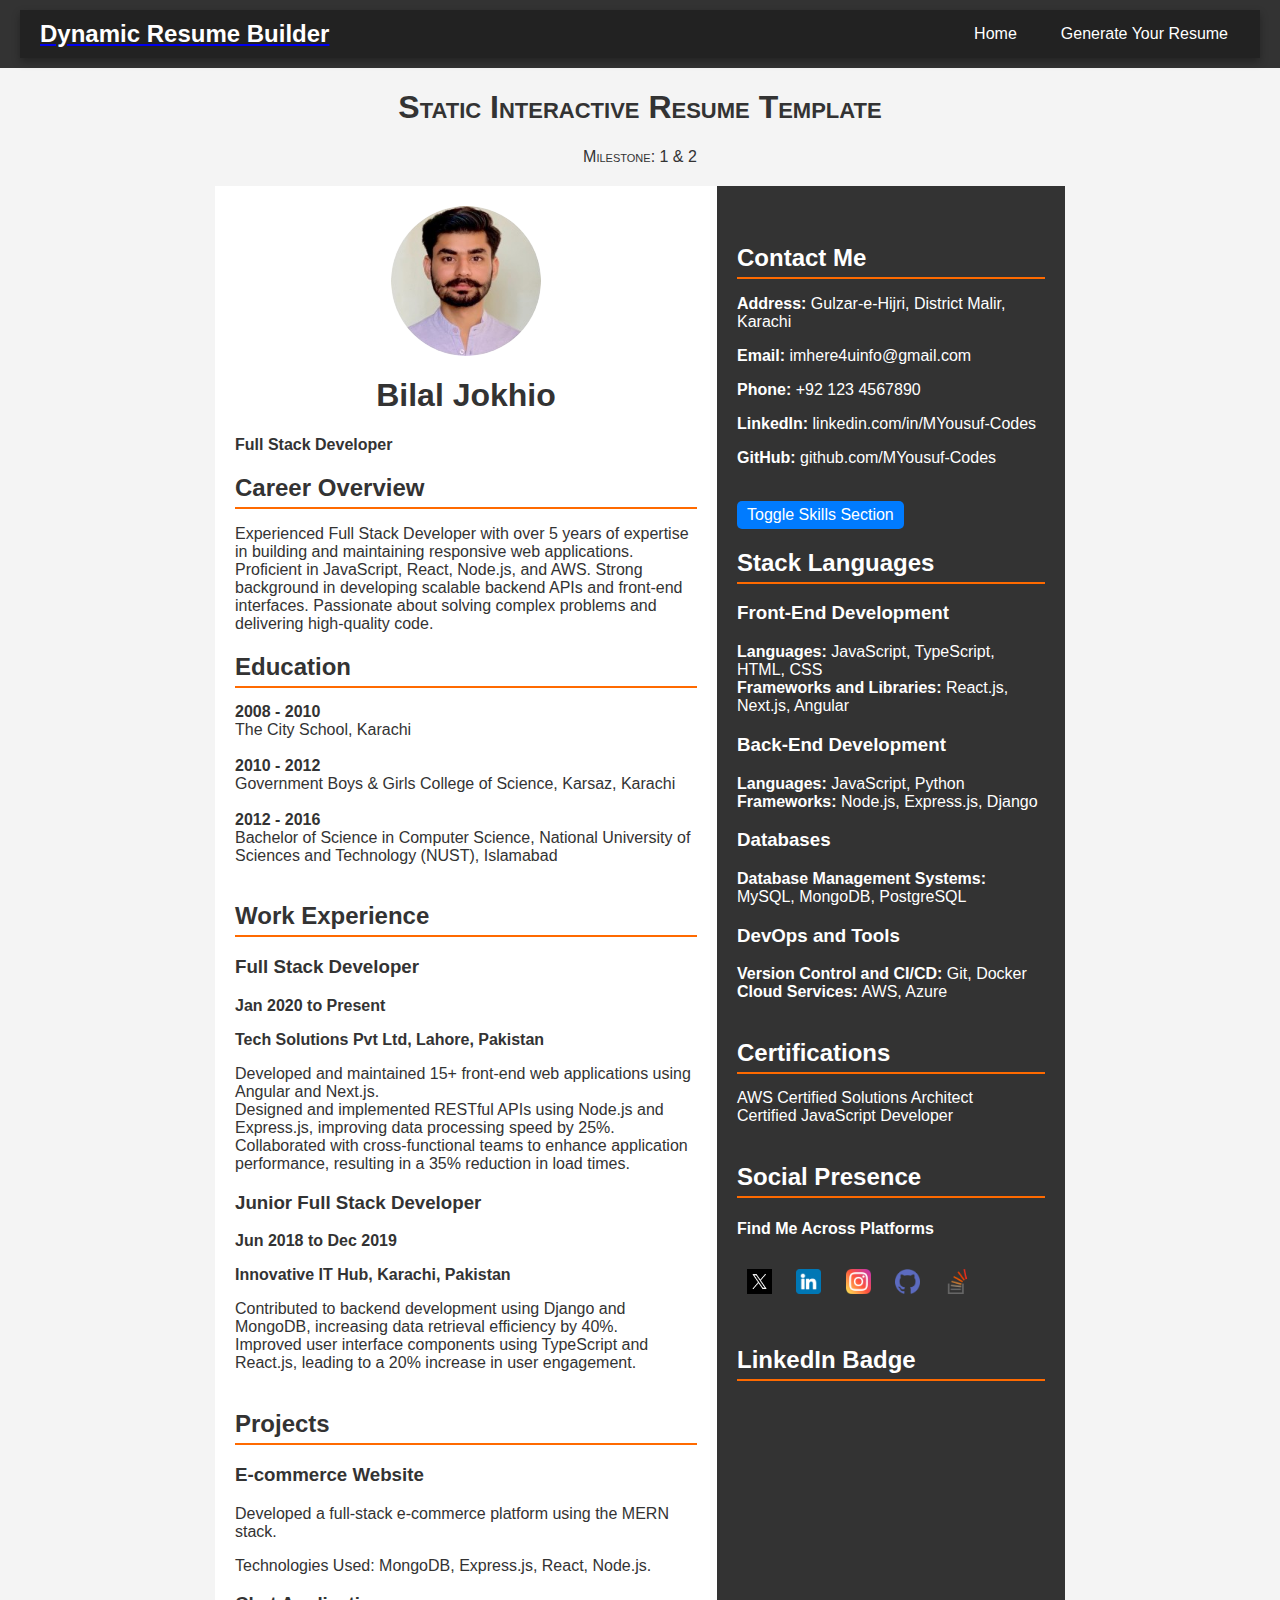
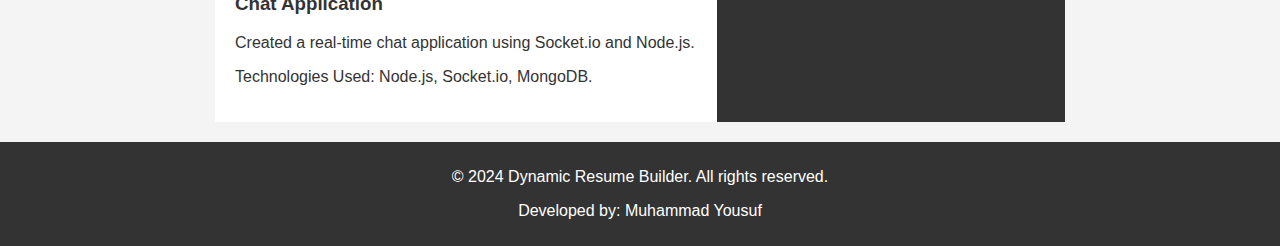
<file: index.html>
<!DOCTYPE html>
<html lang="en">
<head>
    <meta charset="UTF-8">
    <meta name="viewport" content="width=device-width, initial-scale=1.0">
    <title>Static Resume Builder</title>
    <link rel="stylesheet" href="style.css">
</head>
<body>

    <header>
        <div class="header">
            <a href="index.html" class="logo">
                <div class="title">Dynamic Resume Builder</div>
            </a>
            <ul class="main-menu">
                <li><a href="index.html">Home</a></li>
                <li><a href="generateResume.html">Generate Your Resume</a></li>
            </ul>
        </div>
    </header>

    <div id="main">   
        <h1 style="align-items: center; display: flex; justify-content: center; font-variant: small-caps;">Static Interactive Resume Template</h1>
        <p style="align-items: center; display: flex; justify-content: center; font-variant: small-caps;">Milestone: 1 & 2</p>
    
        <div class="resume-container">
            <!-- Left Side -->
            <div class="left-column">

                <!-- profile image and tag line  -->
                <section id="profileImage">
                    <img src="./assests/bilal.jpg" class="profile-pic">
                    <h1 style="display: flex; align-items: center; justify-content: center;">Bilal Jokhio</h1>
                    <p id="profession"><b>Full Stack Developer</b></p>
                </section>

                <!-- summary -->
                <section id="summary">
                    <h2>Career Overview</h2>
                    <p>Experienced Full Stack Developer with over 5 years of expertise in building and maintaining responsive web applications. Proficient in JavaScript, React, Node.js, and AWS. Strong background in developing scalable backend APIs and front-end interfaces. Passionate about solving complex problems and delivering high-quality code.</p>
                </section>

                <!-- education -->
                <section id="education">
                    <h2>Education</h2>
                    <ul>
                        <li><b>2008 - 2010</b></li>
                        <li>The City School, Karachi</li>
                        <br>
                        <li><b>2010 - 2012</b></li>
                        <li>Government Boys & Girls College of Science, Karsaz, Karachi</li>
                        <br>
                        <li><b>2012 - 2016</b></li>
                        <li>Bachelor of Science in Computer Science, National University of Sciences and Technology (NUST), Islamabad</li>
                        <br>
                    </ul>
                </section>

                <!-- work experience -->
                <section id="workExperience">
                    <h2>Work Experience</h2>
                    
                    <!-- Role 01-->
                    <div class="job">
                    <h3>Full Stack Developer</h3>
                    <ul><b>Jan 2020 to Present</b></ul>
                    <p><strong>Tech Solutions Pvt Ltd, Lahore, Pakistan</strong></p>
                    <ul>
                        <li>Developed and maintained 15+ front-end web applications using Angular and Next.js.</li>
                        <li>Designed and implemented RESTful APIs using Node.js and Express.js, improving data processing speed by 25%.</li>
                        <li>Collaborated with cross-functional teams to enhance application performance, resulting in a 35% reduction in load times.</li>
                    </ul>
                    </div>
                
                    <!-- Role 2 -->
                    <div class="job">
                    <h3>Junior Full Stack Developer</h3>
                    <ul><b>Jun 2018 to Dec 2019</b></ul>
                    <p><strong>Innovative IT Hub, Karachi, Pakistan</strong></p>
                    <ul>
                        <li>Contributed to backend development using Django and MongoDB, increasing data retrieval efficiency by 40%.</li>
                        <li>Improved user interface components using TypeScript and React.js, leading to a 20% increase in user engagement.</li>
                    </ul>
                    </div>
                </section>
    
                <br>

                <!-- Projects  -->
                <section id="projects">
                    <h2>Projects</h2>
                    <div class="project">
                        <h3>E-commerce Website</h3>
                        <p>Developed a full-stack e-commerce platform using the MERN stack.</p>
                        <p>Technologies Used: MongoDB, Express.js, React, Node.js.</p>
                    </div>
                    <div class="project">
                        <h3>Chat Application</h3>
                        <p>Created a real-time chat application using Socket.io and Node.js.</p>
                        <p>Technologies Used: Node.js, Socket.io, MongoDB.</p>
                    </div>
                </section>
            </div>

            <!-- Right Column -->
            <div class="right-column">

                <!-- Contact Section -->
                <section id="contact">
                    <br>
                    <h2>Contact Me</h2>
                    <p><strong>Address:</strong> Gulzar-e-Hijri, District Malir, Karachi</p>
                    <p><strong>Email:</strong> imhere4uinfo@gmail.com</p>
                    <p><strong>Phone:</strong> +92 123 4567890</p>
                    <p><strong>LinkedIn:</strong> linkedin.com/in/MYousuf-Codes</p>
                    <p><strong>GitHub:</strong> github.com/MYousuf-Codes</p>
                </section>

                    <br>

                    <!-- Button to Toggle Skills Section -->
                    <button id="toggleSkills">Toggle Skills Section</button>
                    
                    <!-- Skills Section -->
                <section id="skills">
                    <h2>Stack Languages</h2>
                    
                    <!-- Front-End Development -->
                    <h3>Front-End Development</h3>
                    <ul>
                        <li><strong>Languages:</strong> JavaScript, TypeScript, HTML, CSS</li>
                        <li><strong>Frameworks and Libraries:</strong> React.js, Next.js, Angular</li>
                    </ul>
                    
                    <!-- Back-End Development -->
                    <h3>Back-End Development</h3>
                    <ul>
                        <li><strong>Languages:</strong> JavaScript, Python</li>
                        <li><strong>Frameworks:</strong> Node.js, Express.js, Django</li>
                    </ul>
                    
                    <!-- Databases -->
                    <h3>Databases</h3>
                    <ul>
                        <li><strong>Database Management Systems:</strong> MySQL, MongoDB, PostgreSQL</li>
                    </ul>
                    
                    <!-- DevOps and Tools -->
                    <h3>DevOps and Tools</h3>
                    <ul>
                        <li><strong>Version Control and CI/CD:</strong> Git, Docker</li>
                        <li><strong>Cloud Services:</strong> AWS, Azure</li>
                    </ul>
                </section>

                    <br>

                    <!-- Certifications Section -->
                <section id="certifications">
                    <h2>Certifications</h2>
                    <ul>
                        <li>AWS Certified Solutions Architect</li>
                        <li>Certified JavaScript Developer</li>
                    </ul>
                </section>

                    <br>

                <!-- Social Links -->
                <section id="social">
                    <h2>Social Presence</h2>
                    <h4>Find Me Across Platforms</h4>
                    <a href="https://www.x.com" target="_blank" rel="noopener noreferrer"><img src="./assests/x.png" alt="X"></a>
                    <a href="https://www.linkedin.com/in/bilal-jokhio-b7634a15a/"  target="_blank" rel="noopener noreferrer"><img src="./assests/linkedin.png" alt="LinkedIn"></a>
                    <a href="https://www.instagram.com/m_yousuf575" target="_blank" rel="noopener noreferrer"><img src="./assests/instagram.png" alt="Instagram"></a>
                    <a href="https://github.com/MYousuf-Codes" target="_blank" rel="noopener noreferrer"><img src="./assests/github.png" alt="Git Hub"></a>
                    <a href="https://stackoverflow.com/" target="_blank" rel="noopener noreferrer"><img src="./assests/social.png" alt="Stack Overflow"></a>
                </section>

                    <br>

                    <h2><a href="https://www.linkedin.com/in/MYousuf-Codes/"></a>LinkedIn Badge</h2>

                
            </div>          
        </div>
    </div>
     <footer>
        <ul class="menu footer-menu">
            <p>&copy; 2024 Dynamic Resume Builder. All rights reserved.</p>
            <p id="p1">Developed by: Muhammad Yousuf</p>
        </ul>
    </footer>
<script src="script.js"></script>
</body>
</html>
</file>
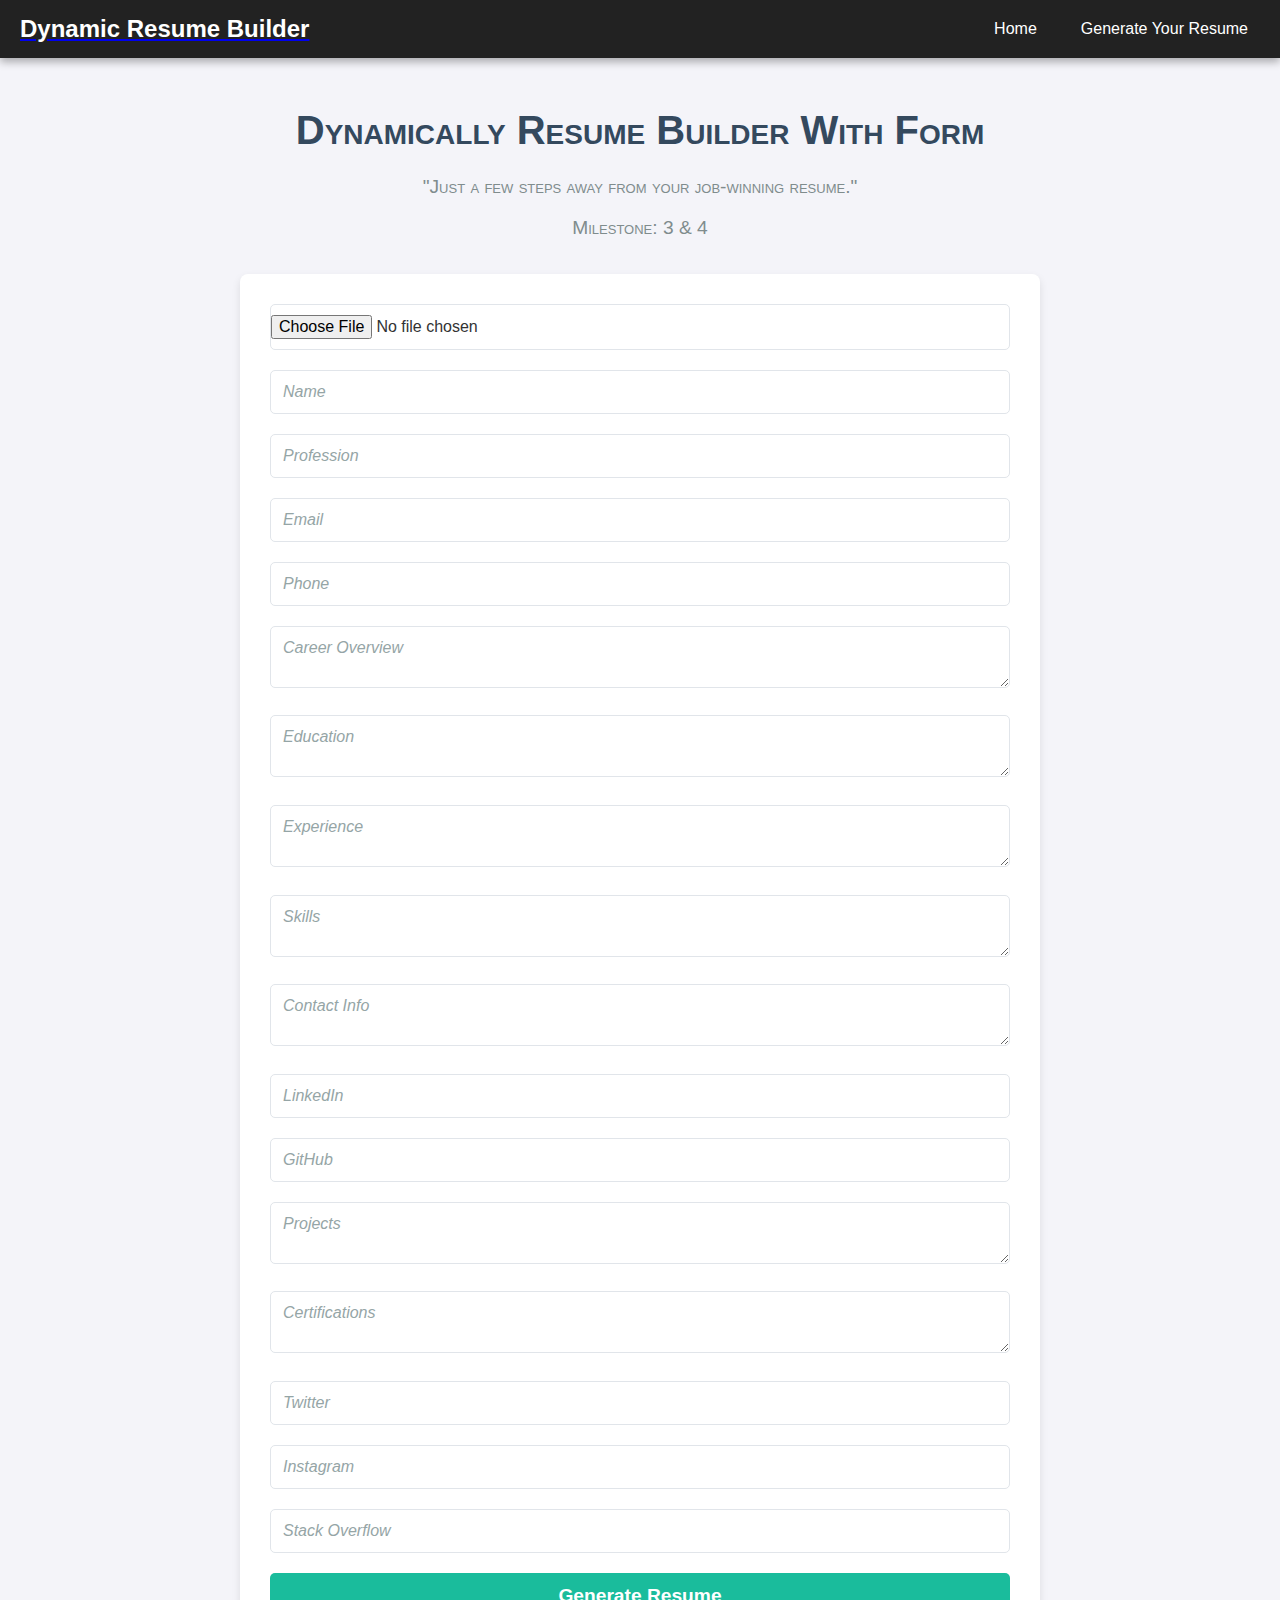
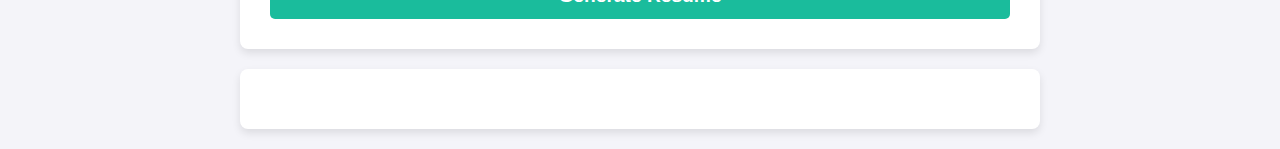
<file: generateResume.html>
<!DOCTYPE html>
<html lang="en">
<head>
    <meta charset="UTF-8">
    <meta name="viewport" content="width=device-width, initial-scale=1.0">
    <link rel="stylesheet" href="resume.css">
    <title>Generate Your Resume</title>
</head>

<body>

    
    <header>
        <div class="header">
            <a href="index.html" class="logo">
                <div class="title">Dynamic Resume Builder</div>
            </a>
            <ul class="main-menu">
                <li><a href="index.html">Home</a></li>
                <li><a href="generateResume.html">Generate Your Resume</a></li>
            </ul>
        </div>
    </header>
                   
    
    <center>
        <div id="h1">
            <h1 style="align-items: center; display: flex; justify-content: center; font-variant: small-caps;">Dynamically Resume Builder With Form</h1>
            <p style="display: flex; justify-content: center;align-items: center; font-variant: small-caps;">"Just a few steps away from your job-winning resume."</p>
            <p style="display: flex; justify-content: center;align-items: center; font-variant: small-caps;">Milestone: 3 & 4</p>
        </div>   
    </div>

    <form id="resumeForm">
        <input type="file" id="profileImage" />
        <input type="text" id="name" placeholder="Name" />
        <input type="text" id="profession" placeholder="Profession" />
        <input type="email" id="email" placeholder="Email" />
        <input type="tel" id="phone" placeholder="Phone" />
        <textarea id="overview" placeholder="Career Overview"></textarea>
        <textarea id="education" placeholder="Education"></textarea>
        <textarea id="experience" placeholder="Experience"></textarea>
        <textarea id="skills" placeholder="Skills"></textarea>
        <textarea id="contact" placeholder="Contact Info"></textarea>
        <input type="url" id="linkedin" placeholder="LinkedIn" />
        <input type="url" id="github" placeholder="GitHub" />
        <textarea id="projects" placeholder="Projects"></textarea>
        <textarea id="certifications" placeholder="Certifications"></textarea>
        <input type="url" id="twitter" placeholder="Twitter" />
        <input type="url" id="instagram" placeholder="Instagram" />
        <input type="url" id="stackoverflow" placeholder="Stack Overflow" />
      
        <button type="submit">Generate Resume</button>
    </form>
    </center>
   
    <div id="resumeContainer"></div>

    <script src="script.js"></script>

</body>
</html>
</file>
<file: style.css>
/* General Styles */
body {
    font-family: Arial, Helvetica, sans-serif;
    margin: 0;
    padding: 0;
    background-color: #f4f4f4;
    color: #333;
}

header {
    background-color: #333;
    color: #fff;
    padding: 10px 20px;
    text-align: center;
}

nav a {
    color: #fff;
    text-decoration: none;
    font-size: 18px;
    margin: 0 15px;
}

nav a:hover {
    text-decoration: underline;
}

/* Header Styles */
.header {
    display: flex;
    justify-content: space-between;
    align-items: center;
    padding: 10px 20px;
    background-color: #222;
    box-shadow: 0 4px 8px rgba(0, 0, 0, 0.3);
}

.logo .title {
    font-size: 1.5rem;
    color: #fff;
    font-weight: bold;
}

.main-menu {
    list-style: none;
    display: flex;
    margin: 0;
    padding: 0;
}

.main-menu li {
    margin-left: 20px;
}

.main-menu li a {
    color: #fff;
    text-decoration: none;
    padding: 8px 12px;
    border-radius: 5px;
}

.main-menu li a:hover {
    background-color: #555;
}

/* Form Container */
.form-container {
    max-width: 1000px;
    margin: 20px auto;
    padding: 20px;
    background-color: #fff;
    box-shadow: 0 0 10px rgba(0, 0, 0, 0.1);
    border-radius: 8px;
}

label {
    display: block;
    margin: 10px 0 5px;
    font-weight: bold;
}

input, select, textarea {
    width: calc(100% - 100px);
    padding: 10px;
    margin-bottom: 10px;
    border: 1px solid #ddd;
    border-radius: 4px;
    font-size: 16px;
}

button {
    background-color: #007bff;
    color: #fff;
    border: none;
    padding: 10px 20px;
    border-radius: 4px;
    cursor: pointer;
}

button:hover {
    background-color: #0056b3;
}

/* Resume Styles */
.resume-container {
    display: flex;
    max-width: 850px;
    margin: 20px auto;
    background-color: white;
    overflow: hidden;
}

.left-column {
    width: 60%;
    padding: 20px;
    border-right: none;
}

.right-column {
    width: 40%;
    padding: 20px;
    background-color: #333;
    color: white;
}

.profile-pic {
    width: 150px;
    height: 150px;
    border-radius: 50%;
    display: block;
    margin: 0 auto 10px;
}

h2 {
    border-bottom: 2px solid #FF6A00;
    padding-bottom: 5px;
    margin-bottom: 15px;
}

#toggleSkills {
    padding: 5px 10px;
    font-size: 16px;
    color: #ffffff;
    background-color: #007bff;
    border: none;
    border-radius: 5px;
    cursor: pointer;
    transition: background-color 0.3s ease, transform 0.2s ease;
}

#toggleSkills:hover {
    background-color: #0056b3;
    transform: scale(1.05);
}

#toggleSkills:active {
    background-color: #003d7a;
    transform: scale(0.98);
}

.skill-bar {
    background-color: #ddd;
    height: 10px;
    margin-top: 5px;
    position: relative;
}

.skill-bar .bar {
    background-color: #FF6A00;
    height: 10px;
}

ul {
    list-style: none;
    padding: 0;
    margin: 0;
}

a img {
    width: 25px;
    margin: 10px;
}

#linkedin-badge {
    margin-top: 20px;
    text-align: center;
}

.badge-base {
    display: inline-block;
}

/* Light/Dark Mode Toggle */
.toggle-button {
    position: fixed;
    top: 20px;
    right: 20px;
    padding: 10px 20px;
    background-color: #007bff;
    color: #fff;
    font-size: 16px;
}

.toggle-button:hover {
    background-color: #0056b3;
}

/* Footer */
footer {
    display: flex;
    justify-content: center;
    align-items: center;
    position: relative;
    background-color: #333;
    color: #fff;
    padding: 10px 20px;
    text-align: center;
}
</file>
<file: resume.css>
/* General Styles */
* {
    margin: 0;
    padding: 0;
    box-sizing: border-box;
    font-family: 'Arial', sans-serif;
}

body {
    background-color: #f4f4f9;
    color: #333;
    line-height: 1.6;
    font-size: 16px;
}

h1, h2, h3, p {
    font-family: 'Arial', sans-serif;
    color: #333;
}

/* Header Styling */
.header {
    display: flex;
    justify-content: space-between;
    align-items: center;
    padding: 10px 20px;
    background-color: #222;
    box-shadow: 0 4px 8px rgba(0, 0, 0, 0.3);
}

.logo .title {
    font-size: 1.5rem;
    color: #fff;
    font-weight: bold;
}

.main-menu {
    list-style: none;
    display: flex;
    margin: 0;
    padding: 0;
}

.main-menu li {
    margin-left: 20px;
}

.main-menu li a {
    color: #fff;
    text-decoration: none;
    padding: 8px 12px;
    border-radius: 5px;
}

.main-menu li a:hover {
    background-color: #555;
}

/* Main Content */
#h1 {
    margin-top: 40px;
}

#h1 h1 {
    font-size: 2.5rem;
    font-weight: 600;
    color: #34495e;
}

#h1 p {
    font-size: 1.2rem;
    color: #7f8c8d;
    margin-top: 10px;
}

/* Form Styling */
form {
    background-color: #ffffff;
    border-radius: 8px;
    padding: 30px;
    margin-top: 30px;
    box-shadow: 0 4px 8px rgba(0, 0, 0, 0.1);
    width: 80%;
    max-width: 800px;
}

form input, form textarea {
    width: 100%;
    padding: 12px;
    margin-bottom: 20px;
    border: 1px solid #e1e5ea;
    border-radius: 5px;
    font-size: 1rem;
    transition: border 0.3s ease;
}

form input:focus, form textarea:focus {
    border: 1px solid #1abc9c;
    outline: none;
}

form input[type="file"] {
    padding: 10px 0;
}

form button {
    width: 100%;
    padding: 12px;
    background-color: #1abc9c;
    color: white;
    border: none;
    font-size: 1.2rem;
    font-weight: bold;
    border-radius: 5px;
    cursor: pointer;
    transition: background-color 0.3s ease;
}

form button:hover {
    background-color: #16a085;
}

/* Placeholder Styling */
form input::placeholder, form textarea::placeholder {
    color: #95a5a6;
    font-style: italic;
}

/* Resume Container */
#resumeContainer {
    background-color: #fff;
    padding: 30px;
    margin-top: 30px;
    border-radius: 8px;
    box-shadow: 0 4px 8px rgba(0, 0, 0, 0.1);
    max-width: 800px;
    margin: 20px auto;
}

#resumeContainer h2 {
    font-size: 1.8rem;
    color: #2c3e50;
}

#resumeContainer p {
    font-size: 1.1rem;
    color: #7f8c8d;
    margin-top: 10px;
}

/* Media Queries */
@media (max-width: 768px) {
    form {
        width: 95%;
    }

    .header .logo {
        font-size: 1.5rem;
    }

    .main-menu {
        flex-direction: column;
    }

    .main-menu li {
        margin-right: 0;
        margin-bottom: 15px;
    }

    .main-menu a {
        padding: 10px;
    }
}

@media (max-width: 480px) {
    #h1 h1 {
        font-size: 2rem;
    }

    #h1 p {
        font-size: 1rem;
    }

    form button {
        font-size: 1rem;
    }
}
</file>
